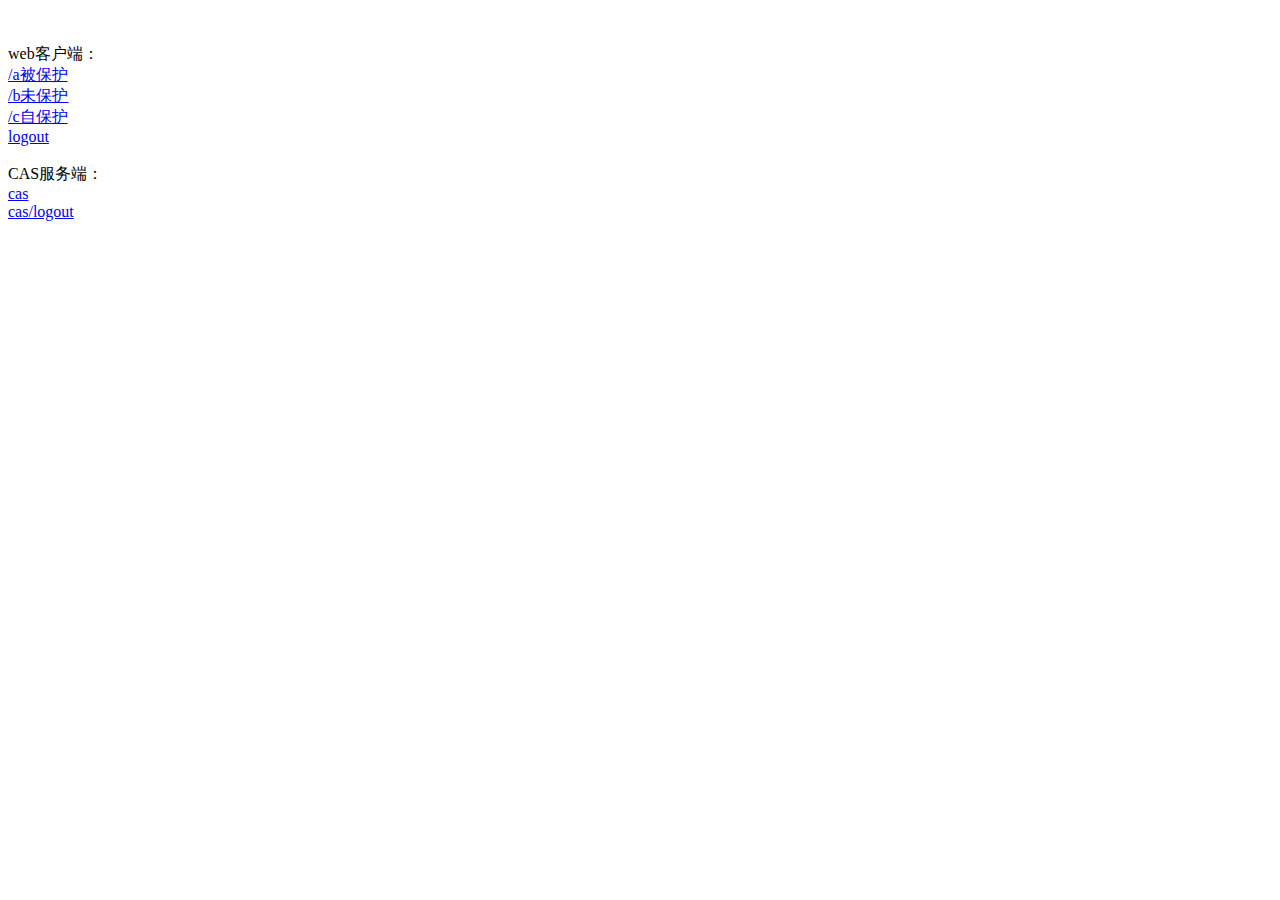
<file: cas-sso/cas-client-pac4j/src/main/resources/templates/index.html>
<html xmlns:th="http://www.thymeleaf.org">

<span th:text="${username}"></span>
<br>
<br> web客户端：
<br>
<a href="/a" title="被保护">/a被保护</a>
<br>
<a href="/b" title="未保护">/b未保护</a>
<br>
<a href="/c" title="自保护">/c自保护</a>
<br>
<a href="/logout" title="登出客户端">logout</a>
<br>
<br> CAS服务端：
<br>
<a href="http://localhost:8280/cas">cas</a>
<br>
<a href="http://localhost:8280/cas/logout" title="登出cas">cas/logout</a>
</file>
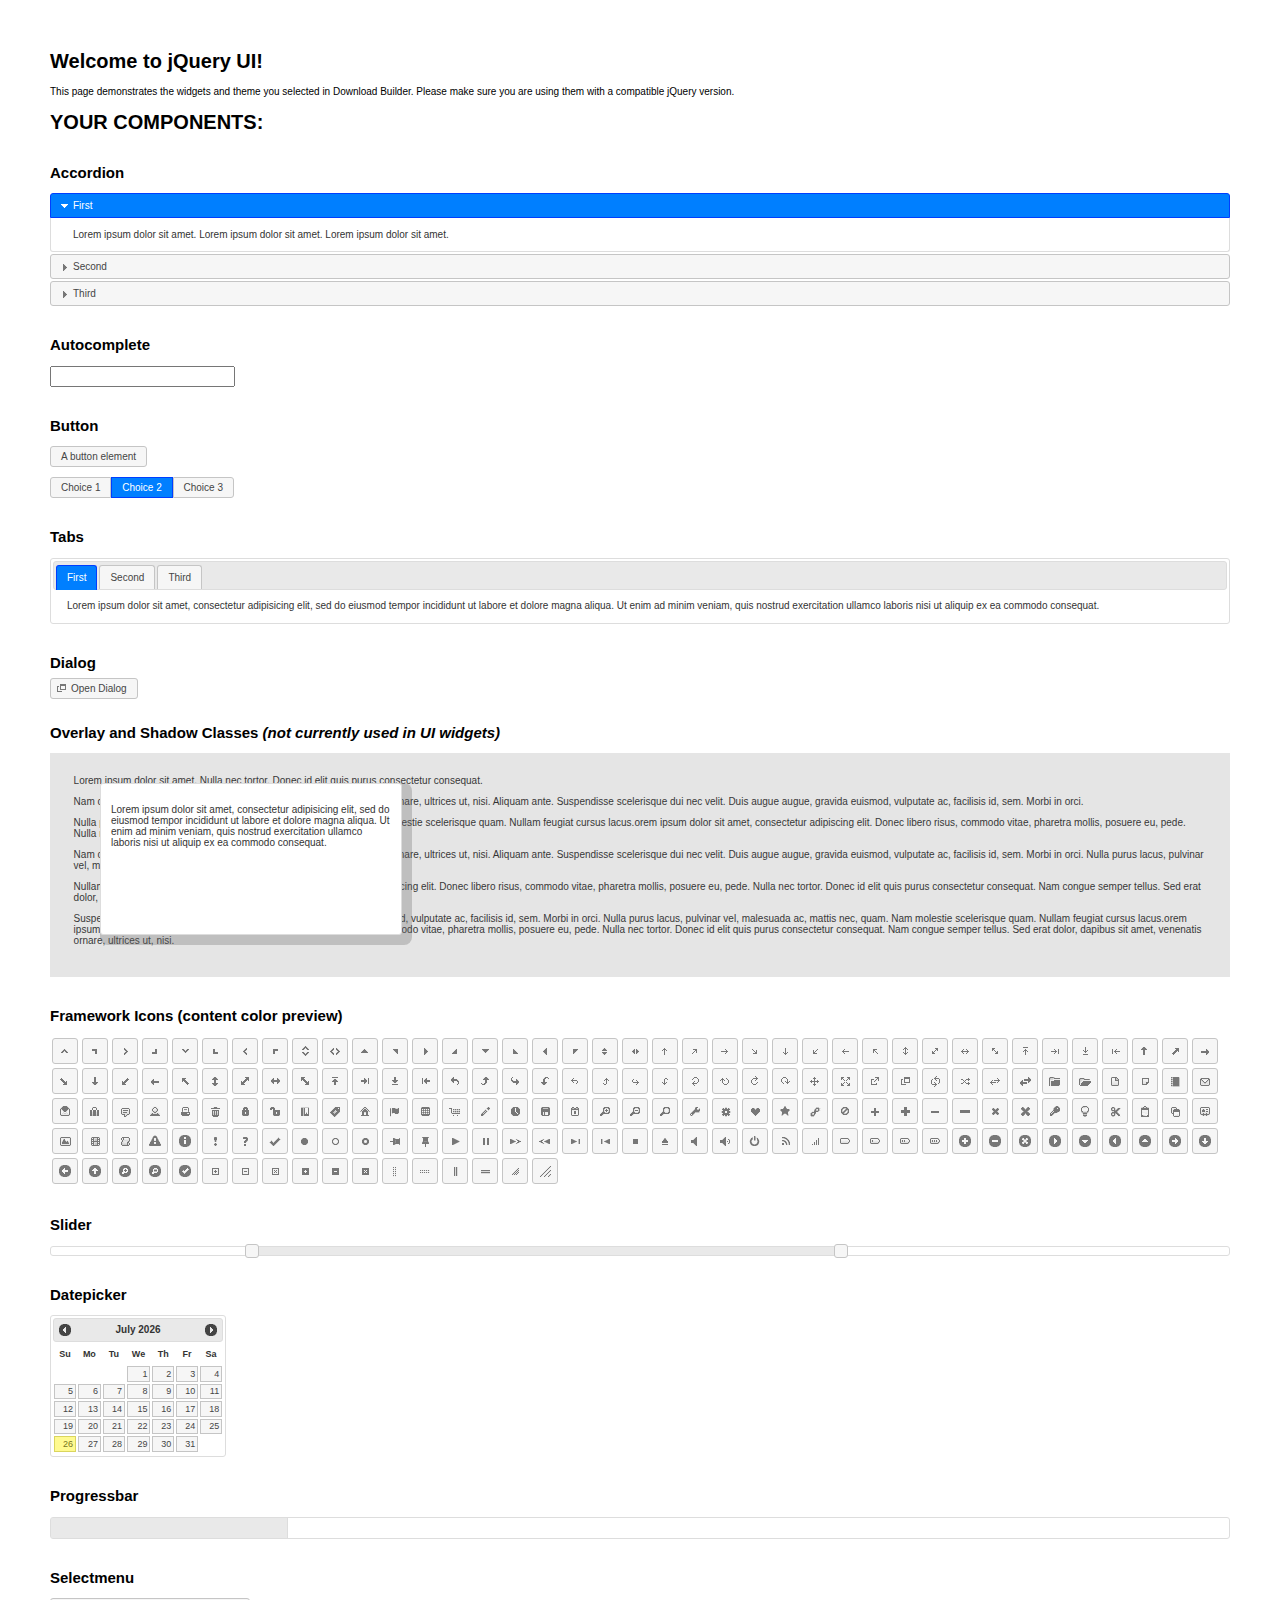
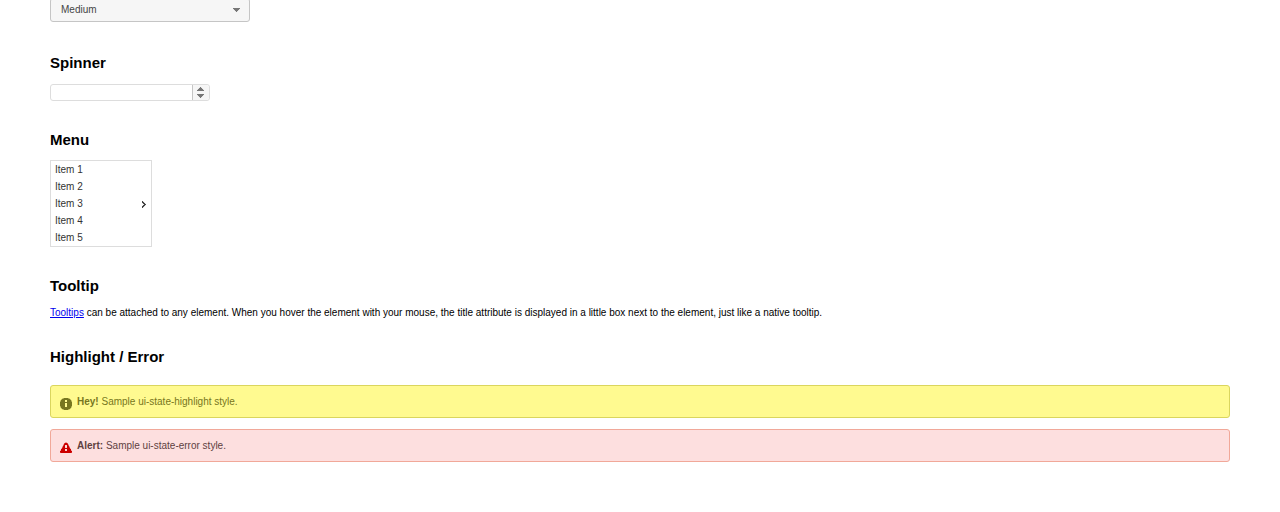
<file: ssyt-sso/ssyt-sso-server/src/main/resources/static/jquery-ui-1.11.4/index.html>
<!doctype html>
<html lang="us">
<head>
	<meta charset="utf-8">
	<title>jQuery UI Example Page</title>
	<link href="jquery-ui.css" rel="stylesheet">
	<style>
	body{
		font: 62.5% "Trebuchet MS", sans-serif;
		margin: 50px;
	}
	.demoHeaders {
		margin-top: 2em;
	}
	#dialog-link {
		padding: .4em 1em .4em 20px;
		text-decoration: none;
		position: relative;
	}
	#dialog-link span.ui-icon {
		margin: 0 5px 0 0;
		position: absolute;
		left: .2em;
		top: 50%;
		margin-top: -8px;
	}
	#icons {
		margin: 0;
		padding: 0;
	}
	#icons li {
		margin: 2px;
		position: relative;
		padding: 4px 0;
		cursor: pointer;
		float: left;
		list-style: none;
	}
	#icons span.ui-icon {
		float: left;
		margin: 0 4px;
	}
	.fakewindowcontain .ui-widget-overlay {
		position: absolute;
	}
	select {
		width: 200px;
	}
	</style>
</head>
<body>

<h1>Welcome to jQuery UI!</h1>

<div class="ui-widget">
	<p>This page demonstrates the widgets and theme you selected in Download Builder. Please make sure you are using them with a compatible jQuery version.</p>
</div>

<h1>YOUR COMPONENTS:</h1>


<!-- Accordion -->
<h2 class="demoHeaders">Accordion</h2>
<div id="accordion">
	<h3>First</h3>
	<div>Lorem ipsum dolor sit amet. Lorem ipsum dolor sit amet. Lorem ipsum dolor sit amet.</div>
	<h3>Second</h3>
	<div>Phasellus mattis tincidunt nibh.</div>
	<h3>Third</h3>
	<div>Nam dui erat, auctor a, dignissim quis.</div>
</div>



<!-- Autocomplete -->
<h2 class="demoHeaders">Autocomplete</h2>
<div>
	<input id="autocomplete" title="type &quot;a&quot;">
</div>



<!-- Button -->
<h2 class="demoHeaders">Button</h2>
<button id="button">A button element</button>
<form style="margin-top: 1em;">
	<div id="radioset">
		<input type="radio" id="radio1" name="radio"><label for="radio1">Choice 1</label>
		<input type="radio" id="radio2" name="radio" checked="checked"><label for="radio2">Choice 2</label>
		<input type="radio" id="radio3" name="radio"><label for="radio3">Choice 3</label>
	</div>
</form>



<!-- Tabs -->
<h2 class="demoHeaders">Tabs</h2>
<div id="tabs">
	<ul>
		<li><a href="#tabs-1">First</a></li>
		<li><a href="#tabs-2">Second</a></li>
		<li><a href="#tabs-3">Third</a></li>
	</ul>
	<div id="tabs-1">Lorem ipsum dolor sit amet, consectetur adipisicing elit, sed do eiusmod tempor incididunt ut labore et dolore magna aliqua. Ut enim ad minim veniam, quis nostrud exercitation ullamco laboris nisi ut aliquip ex ea commodo consequat.</div>
	<div id="tabs-2">Phasellus mattis tincidunt nibh. Cras orci urna, blandit id, pretium vel, aliquet ornare, felis. Maecenas scelerisque sem non nisl. Fusce sed lorem in enim dictum bibendum.</div>
	<div id="tabs-3">Nam dui erat, auctor a, dignissim quis, sollicitudin eu, felis. Pellentesque nisi urna, interdum eget, sagittis et, consequat vestibulum, lacus. Mauris porttitor ullamcorper augue.</div>
</div>



<!-- Dialog NOTE: Dialog is not generated by UI in this demo so it can be visually styled in themeroller-->
<h2 class="demoHeaders">Dialog</h2>
<p><a href="#" id="dialog-link" class="ui-state-default ui-corner-all"><span class="ui-icon ui-icon-newwin"></span>Open Dialog</a></p>

<h2 class="demoHeaders">Overlay and Shadow Classes <em>(not currently used in UI widgets)</em></h2>
<div style="position: relative; width: 96%; height: 200px; padding:1% 2%; overflow:hidden;" class="fakewindowcontain">
	<p>Lorem ipsum dolor sit amet,  Nulla nec tortor. Donec id elit quis purus consectetur consequat. </p><p>Nam congue semper tellus. Sed erat dolor, dapibus sit amet, venenatis ornare, ultrices ut, nisi. Aliquam ante. Suspendisse scelerisque dui nec velit. Duis augue augue, gravida euismod, vulputate ac, facilisis id, sem. Morbi in orci. </p><p>Nulla purus lacus, pulvinar vel, malesuada ac, mattis nec, quam. Nam molestie scelerisque quam. Nullam feugiat cursus lacus.orem ipsum dolor sit amet, consectetur adipiscing elit. Donec libero risus, commodo vitae, pharetra mollis, posuere eu, pede. Nulla nec tortor. Donec id elit quis purus consectetur consequat. </p><p>Nam congue semper tellus. Sed erat dolor, dapibus sit amet, venenatis ornare, ultrices ut, nisi. Aliquam ante. Suspendisse scelerisque dui nec velit. Duis augue augue, gravida euismod, vulputate ac, facilisis id, sem. Morbi in orci. Nulla purus lacus, pulvinar vel, malesuada ac, mattis nec, quam. Nam molestie scelerisque quam. </p><p>Nullam feugiat cursus lacus.orem ipsum dolor sit amet, consectetur adipiscing elit. Donec libero risus, commodo vitae, pharetra mollis, posuere eu, pede. Nulla nec tortor. Donec id elit quis purus consectetur consequat. Nam congue semper tellus. Sed erat dolor, dapibus sit amet, venenatis ornare, ultrices ut, nisi. Aliquam ante. </p><p>Suspendisse scelerisque dui nec velit. Duis augue augue, gravida euismod, vulputate ac, facilisis id, sem. Morbi in orci. Nulla purus lacus, pulvinar vel, malesuada ac, mattis nec, quam. Nam molestie scelerisque quam. Nullam feugiat cursus lacus.orem ipsum dolor sit amet, consectetur adipiscing elit. Donec libero risus, commodo vitae, pharetra mollis, posuere eu, pede. Nulla nec tortor. Donec id elit quis purus consectetur consequat. Nam congue semper tellus. Sed erat dolor, dapibus sit amet, venenatis ornare, ultrices ut, nisi. </p>

	<!-- ui-dialog -->
	<div class="ui-overlay"><div class="ui-widget-overlay"></div><div class="ui-widget-shadow ui-corner-all" style="width: 302px; height: 152px; position: absolute; left: 50px; top: 30px;"></div></div>
	<div style="position: absolute; width: 280px; height: 130px;left: 50px; top: 30px; padding: 10px;" class="ui-widget ui-widget-content ui-corner-all">
		<div class="ui-dialog-content ui-widget-content" style="background: none; border: 0;">
			<p>Lorem ipsum dolor sit amet, consectetur adipisicing elit, sed do eiusmod tempor incididunt ut labore et dolore magna aliqua. Ut enim ad minim veniam, quis nostrud exercitation ullamco laboris nisi ut aliquip ex ea commodo consequat.</p>
		</div>
	</div>

</div>

<!-- ui-dialog -->
<div id="dialog" title="Dialog Title">
	<p>Lorem ipsum dolor sit amet, consectetur adipisicing elit, sed do eiusmod tempor incididunt ut labore et dolore magna aliqua. Ut enim ad minim veniam, quis nostrud exercitation ullamco laboris nisi ut aliquip ex ea commodo consequat.</p>
</div>



<h2 class="demoHeaders">Framework Icons (content color preview)</h2>
<ul id="icons" class="ui-widget ui-helper-clearfix">
	<li class="ui-state-default ui-corner-all" title=".ui-icon-carat-1-n"><span class="ui-icon ui-icon-carat-1-n"></span></li>
	<li class="ui-state-default ui-corner-all" title=".ui-icon-carat-1-ne"><span class="ui-icon ui-icon-carat-1-ne"></span></li>
	<li class="ui-state-default ui-corner-all" title=".ui-icon-carat-1-e"><span class="ui-icon ui-icon-carat-1-e"></span></li>
	<li class="ui-state-default ui-corner-all" title=".ui-icon-carat-1-se"><span class="ui-icon ui-icon-carat-1-se"></span></li>
	<li class="ui-state-default ui-corner-all" title=".ui-icon-carat-1-s"><span class="ui-icon ui-icon-carat-1-s"></span></li>
	<li class="ui-state-default ui-corner-all" title=".ui-icon-carat-1-sw"><span class="ui-icon ui-icon-carat-1-sw"></span></li>
	<li class="ui-state-default ui-corner-all" title=".ui-icon-carat-1-w"><span class="ui-icon ui-icon-carat-1-w"></span></li>
	<li class="ui-state-default ui-corner-all" title=".ui-icon-carat-1-nw"><span class="ui-icon ui-icon-carat-1-nw"></span></li>
	<li class="ui-state-default ui-corner-all" title=".ui-icon-carat-2-n-s"><span class="ui-icon ui-icon-carat-2-n-s"></span></li>
	<li class="ui-state-default ui-corner-all" title=".ui-icon-carat-2-e-w"><span class="ui-icon ui-icon-carat-2-e-w"></span></li>
	<li class="ui-state-default ui-corner-all" title=".ui-icon-triangle-1-n"><span class="ui-icon ui-icon-triangle-1-n"></span></li>
	<li class="ui-state-default ui-corner-all" title=".ui-icon-triangle-1-ne"><span class="ui-icon ui-icon-triangle-1-ne"></span></li>
	<li class="ui-state-default ui-corner-all" title=".ui-icon-triangle-1-e"><span class="ui-icon ui-icon-triangle-1-e"></span></li>
	<li class="ui-state-default ui-corner-all" title=".ui-icon-triangle-1-se"><span class="ui-icon ui-icon-triangle-1-se"></span></li>
	<li class="ui-state-default ui-corner-all" title=".ui-icon-triangle-1-s"><span class="ui-icon ui-icon-triangle-1-s"></span></li>
	<li class="ui-state-default ui-corner-all" title=".ui-icon-triangle-1-sw"><span class="ui-icon ui-icon-triangle-1-sw"></span></li>
	<li class="ui-state-default ui-corner-all" title=".ui-icon-triangle-1-w"><span class="ui-icon ui-icon-triangle-1-w"></span></li>
	<li class="ui-state-default ui-corner-all" title=".ui-icon-triangle-1-nw"><span class="ui-icon ui-icon-triangle-1-nw"></span></li>
	<li class="ui-state-default ui-corner-all" title=".ui-icon-triangle-2-n-s"><span class="ui-icon ui-icon-triangle-2-n-s"></span></li>
	<li class="ui-state-default ui-corner-all" title=".ui-icon-triangle-2-e-w"><span class="ui-icon ui-icon-triangle-2-e-w"></span></li>
	<li class="ui-state-default ui-corner-all" title=".ui-icon-arrow-1-n"><span class="ui-icon ui-icon-arrow-1-n"></span></li>
	<li class="ui-state-default ui-corner-all" title=".ui-icon-arrow-1-ne"><span class="ui-icon ui-icon-arrow-1-ne"></span></li>
	<li class="ui-state-default ui-corner-all" title=".ui-icon-arrow-1-e"><span class="ui-icon ui-icon-arrow-1-e"></span></li>
	<li class="ui-state-default ui-corner-all" title=".ui-icon-arrow-1-se"><span class="ui-icon ui-icon-arrow-1-se"></span></li>
	<li class="ui-state-default ui-corner-all" title=".ui-icon-arrow-1-s"><span class="ui-icon ui-icon-arrow-1-s"></span></li>
	<li class="ui-state-default ui-corner-all" title=".ui-icon-arrow-1-sw"><span class="ui-icon ui-icon-arrow-1-sw"></span></li>
	<li class="ui-state-default ui-corner-all" title=".ui-icon-arrow-1-w"><span class="ui-icon ui-icon-arrow-1-w"></span></li>
	<li class="ui-state-default ui-corner-all" title=".ui-icon-arrow-1-nw"><span class="ui-icon ui-icon-arrow-1-nw"></span></li>
	<li class="ui-state-default ui-corner-all" title=".ui-icon-arrow-2-n-s"><span class="ui-icon ui-icon-arrow-2-n-s"></span></li>
	<li class="ui-state-default ui-corner-all" title=".ui-icon-arrow-2-ne-sw"><span class="ui-icon ui-icon-arrow-2-ne-sw"></span></li>
	<li class="ui-state-default ui-corner-all" title=".ui-icon-arrow-2-e-w"><span class="ui-icon ui-icon-arrow-2-e-w"></span></li>
	<li class="ui-state-default ui-corner-all" title=".ui-icon-arrow-2-se-nw"><span class="ui-icon ui-icon-arrow-2-se-nw"></span></li>
	<li class="ui-state-default ui-corner-all" title=".ui-icon-arrowstop-1-n"><span class="ui-icon ui-icon-arrowstop-1-n"></span></li>
	<li class="ui-state-default ui-corner-all" title=".ui-icon-arrowstop-1-e"><span class="ui-icon ui-icon-arrowstop-1-e"></span></li>
	<li class="ui-state-default ui-corner-all" title=".ui-icon-arrowstop-1-s"><span class="ui-icon ui-icon-arrowstop-1-s"></span></li>
	<li class="ui-state-default ui-corner-all" title=".ui-icon-arrowstop-1-w"><span class="ui-icon ui-icon-arrowstop-1-w"></span></li>
	<li class="ui-state-default ui-corner-all" title=".ui-icon-arrowthick-1-n"><span class="ui-icon ui-icon-arrowthick-1-n"></span></li>
	<li class="ui-state-default ui-corner-all" title=".ui-icon-arrowthick-1-ne"><span class="ui-icon ui-icon-arrowthick-1-ne"></span></li>
	<li class="ui-state-default ui-corner-all" title=".ui-icon-arrowthick-1-e"><span class="ui-icon ui-icon-arrowthick-1-e"></span></li>
	<li class="ui-state-default ui-corner-all" title=".ui-icon-arrowthick-1-se"><span class="ui-icon ui-icon-arrowthick-1-se"></span></li>
	<li class="ui-state-default ui-corner-all" title=".ui-icon-arrowthick-1-s"><span class="ui-icon ui-icon-arrowthick-1-s"></span></li>
	<li class="ui-state-default ui-corner-all" title=".ui-icon-arrowthick-1-sw"><span class="ui-icon ui-icon-arrowthick-1-sw"></span></li>
	<li class="ui-state-default ui-corner-all" title=".ui-icon-arrowthick-1-w"><span class="ui-icon ui-icon-arrowthick-1-w"></span></li>
	<li class="ui-state-default ui-corner-all" title=".ui-icon-arrowthick-1-nw"><span class="ui-icon ui-icon-arrowthick-1-nw"></span></li>
	<li class="ui-state-default ui-corner-all" title=".ui-icon-arrowthick-2-n-s"><span class="ui-icon ui-icon-arrowthick-2-n-s"></span></li>
	<li class="ui-state-default ui-corner-all" title=".ui-icon-arrowthick-2-ne-sw"><span class="ui-icon ui-icon-arrowthick-2-ne-sw"></span></li>
	<li class="ui-state-default ui-corner-all" title=".ui-icon-arrowthick-2-e-w"><span class="ui-icon ui-icon-arrowthick-2-e-w"></span></li>
	<li class="ui-state-default ui-corner-all" title=".ui-icon-arrowthick-2-se-nw"><span class="ui-icon ui-icon-arrowthick-2-se-nw"></span></li>
	<li class="ui-state-default ui-corner-all" title=".ui-icon-arrowthickstop-1-n"><span class="ui-icon ui-icon-arrowthickstop-1-n"></span></li>
	<li class="ui-state-default ui-corner-all" title=".ui-icon-arrowthickstop-1-e"><span class="ui-icon ui-icon-arrowthickstop-1-e"></span></li>
	<li class="ui-state-default ui-corner-all" title=".ui-icon-arrowthickstop-1-s"><span class="ui-icon ui-icon-arrowthickstop-1-s"></span></li>
	<li class="ui-state-default ui-corner-all" title=".ui-icon-arrowthickstop-1-w"><span class="ui-icon ui-icon-arrowthickstop-1-w"></span></li>
	<li class="ui-state-default ui-corner-all" title=".ui-icon-arrowreturnthick-1-w"><span class="ui-icon ui-icon-arrowreturnthick-1-w"></span></li>
	<li class="ui-state-default ui-corner-all" title=".ui-icon-arrowreturnthick-1-n"><span class="ui-icon ui-icon-arrowreturnthick-1-n"></span></li>
	<li class="ui-state-default ui-corner-all" title=".ui-icon-arrowreturnthick-1-e"><span class="ui-icon ui-icon-arrowreturnthick-1-e"></span></li>
	<li class="ui-state-default ui-corner-all" title=".ui-icon-arrowreturnthick-1-s"><span class="ui-icon ui-icon-arrowreturnthick-1-s"></span></li>
	<li class="ui-state-default ui-corner-all" title=".ui-icon-arrowreturn-1-w"><span class="ui-icon ui-icon-arrowreturn-1-w"></span></li>
	<li class="ui-state-default ui-corner-all" title=".ui-icon-arrowreturn-1-n"><span class="ui-icon ui-icon-arrowreturn-1-n"></span></li>
	<li class="ui-state-default ui-corner-all" title=".ui-icon-arrowreturn-1-e"><span class="ui-icon ui-icon-arrowreturn-1-e"></span></li>
	<li class="ui-state-default ui-corner-all" title=".ui-icon-arrowreturn-1-s"><span class="ui-icon ui-icon-arrowreturn-1-s"></span></li>
	<li class="ui-state-default ui-corner-all" title=".ui-icon-arrowrefresh-1-w"><span class="ui-icon ui-icon-arrowrefresh-1-w"></span></li>
	<li class="ui-state-default ui-corner-all" title=".ui-icon-arrowrefresh-1-n"><span class="ui-icon ui-icon-arrowrefresh-1-n"></span></li>
	<li class="ui-state-default ui-corner-all" title=".ui-icon-arrowrefresh-1-e"><span class="ui-icon ui-icon-arrowrefresh-1-e"></span></li>
	<li class="ui-state-default ui-corner-all" title=".ui-icon-arrowrefresh-1-s"><span class="ui-icon ui-icon-arrowrefresh-1-s"></span></li>
	<li class="ui-state-default ui-corner-all" title=".ui-icon-arrow-4"><span class="ui-icon ui-icon-arrow-4"></span></li>
	<li class="ui-state-default ui-corner-all" title=".ui-icon-arrow-4-diag"><span class="ui-icon ui-icon-arrow-4-diag"></span></li>
	<li class="ui-state-default ui-corner-all" title=".ui-icon-extlink"><span class="ui-icon ui-icon-extlink"></span></li>
	<li class="ui-state-default ui-corner-all" title=".ui-icon-newwin"><span class="ui-icon ui-icon-newwin"></span></li>
	<li class="ui-state-default ui-corner-all" title=".ui-icon-refresh"><span class="ui-icon ui-icon-refresh"></span></li>
	<li class="ui-state-default ui-corner-all" title=".ui-icon-shuffle"><span class="ui-icon ui-icon-shuffle"></span></li>
	<li class="ui-state-default ui-corner-all" title=".ui-icon-transfer-e-w"><span class="ui-icon ui-icon-transfer-e-w"></span></li>
	<li class="ui-state-default ui-corner-all" title=".ui-icon-transferthick-e-w"><span class="ui-icon ui-icon-transferthick-e-w"></span></li>
	<li class="ui-state-default ui-corner-all" title=".ui-icon-folder-collapsed"><span class="ui-icon ui-icon-folder-collapsed"></span></li>
	<li class="ui-state-default ui-corner-all" title=".ui-icon-folder-open"><span class="ui-icon ui-icon-folder-open"></span></li>
	<li class="ui-state-default ui-corner-all" title=".ui-icon-document"><span class="ui-icon ui-icon-document"></span></li>
	<li class="ui-state-default ui-corner-all" title=".ui-icon-document-b"><span class="ui-icon ui-icon-document-b"></span></li>
	<li class="ui-state-default ui-corner-all" title=".ui-icon-note"><span class="ui-icon ui-icon-note"></span></li>
	<li class="ui-state-default ui-corner-all" title=".ui-icon-mail-closed"><span class="ui-icon ui-icon-mail-closed"></span></li>
	<li class="ui-state-default ui-corner-all" title=".ui-icon-mail-open"><span class="ui-icon ui-icon-mail-open"></span></li>
	<li class="ui-state-default ui-corner-all" title=".ui-icon-suitcase"><span class="ui-icon ui-icon-suitcase"></span></li>
	<li class="ui-state-default ui-corner-all" title=".ui-icon-comment"><span class="ui-icon ui-icon-comment"></span></li>
	<li class="ui-state-default ui-corner-all" title=".ui-icon-person"><span class="ui-icon ui-icon-person"></span></li>
	<li class="ui-state-default ui-corner-all" title=".ui-icon-print"><span class="ui-icon ui-icon-print"></span></li>
	<li class="ui-state-default ui-corner-all" title=".ui-icon-trash"><span class="ui-icon ui-icon-trash"></span></li>
	<li class="ui-state-default ui-corner-all" title=".ui-icon-locked"><span class="ui-icon ui-icon-locked"></span></li>
	<li class="ui-state-default ui-corner-all" title=".ui-icon-unlocked"><span class="ui-icon ui-icon-unlocked"></span></li>
	<li class="ui-state-default ui-corner-all" title=".ui-icon-bookmark"><span class="ui-icon ui-icon-bookmark"></span></li>
	<li class="ui-state-default ui-corner-all" title=".ui-icon-tag"><span class="ui-icon ui-icon-tag"></span></li>
	<li class="ui-state-default ui-corner-all" title=".ui-icon-home"><span class="ui-icon ui-icon-home"></span></li>
	<li class="ui-state-default ui-corner-all" title=".ui-icon-flag"><span class="ui-icon ui-icon-flag"></span></li>
	<li class="ui-state-default ui-corner-all" title=".ui-icon-calculator"><span class="ui-icon ui-icon-calculator"></span></li>
	<li class="ui-state-default ui-corner-all" title=".ui-icon-cart"><span class="ui-icon ui-icon-cart"></span></li>
	<li class="ui-state-default ui-corner-all" title=".ui-icon-pencil"><span class="ui-icon ui-icon-pencil"></span></li>
	<li class="ui-state-default ui-corner-all" title=".ui-icon-clock"><span class="ui-icon ui-icon-clock"></span></li>
	<li class="ui-state-default ui-corner-all" title=".ui-icon-disk"><span class="ui-icon ui-icon-disk"></span></li>
	<li class="ui-state-default ui-corner-all" title=".ui-icon-calendar"><span class="ui-icon ui-icon-calendar"></span></li>
	<li class="ui-state-default ui-corner-all" title=".ui-icon-zoomin"><span class="ui-icon ui-icon-zoomin"></span></li>
	<li class="ui-state-default ui-corner-all" title=".ui-icon-zoomout"><span class="ui-icon ui-icon-zoomout"></span></li>
	<li class="ui-state-default ui-corner-all" title=".ui-icon-search"><span class="ui-icon ui-icon-search"></span></li>
	<li class="ui-state-default ui-corner-all" title=".ui-icon-wrench"><span class="ui-icon ui-icon-wrench"></span></li>
	<li class="ui-state-default ui-corner-all" title=".ui-icon-gear"><span class="ui-icon ui-icon-gear"></span></li>
	<li class="ui-state-default ui-corner-all" title=".ui-icon-heart"><span class="ui-icon ui-icon-heart"></span></li>
	<li class="ui-state-default ui-corner-all" title=".ui-icon-star"><span class="ui-icon ui-icon-star"></span></li>
	<li class="ui-state-default ui-corner-all" title=".ui-icon-link"><span class="ui-icon ui-icon-link"></span></li>
	<li class="ui-state-default ui-corner-all" title=".ui-icon-cancel"><span class="ui-icon ui-icon-cancel"></span></li>
	<li class="ui-state-default ui-corner-all" title=".ui-icon-plus"><span class="ui-icon ui-icon-plus"></span></li>
	<li class="ui-state-default ui-corner-all" title=".ui-icon-plusthick"><span class="ui-icon ui-icon-plusthick"></span></li>
	<li class="ui-state-default ui-corner-all" title=".ui-icon-minus"><span class="ui-icon ui-icon-minus"></span></li>
	<li class="ui-state-default ui-corner-all" title=".ui-icon-minusthick"><span class="ui-icon ui-icon-minusthick"></span></li>
	<li class="ui-state-default ui-corner-all" title=".ui-icon-close"><span class="ui-icon ui-icon-close"></span></li>
	<li class="ui-state-default ui-corner-all" title=".ui-icon-closethick"><span class="ui-icon ui-icon-closethick"></span></li>
	<li class="ui-state-default ui-corner-all" title=".ui-icon-key"><span class="ui-icon ui-icon-key"></span></li>
	<li class="ui-state-default ui-corner-all" title=".ui-icon-lightbulb"><span class="ui-icon ui-icon-lightbulb"></span></li>
	<li class="ui-state-default ui-corner-all" title=".ui-icon-scissors"><span class="ui-icon ui-icon-scissors"></span></li>
	<li class="ui-state-default ui-corner-all" title=".ui-icon-clipboard"><span class="ui-icon ui-icon-clipboard"></span></li>
	<li class="ui-state-default ui-corner-all" title=".ui-icon-copy"><span class="ui-icon ui-icon-copy"></span></li>
	<li class="ui-state-default ui-corner-all" title=".ui-icon-contact"><span class="ui-icon ui-icon-contact"></span></li>
	<li class="ui-state-default ui-corner-all" title=".ui-icon-image"><span class="ui-icon ui-icon-image"></span></li>
	<li class="ui-state-default ui-corner-all" title=".ui-icon-video"><span class="ui-icon ui-icon-video"></span></li>
	<li class="ui-state-default ui-corner-all" title=".ui-icon-script"><span class="ui-icon ui-icon-script"></span></li>
	<li class="ui-state-default ui-corner-all" title=".ui-icon-alert"><span class="ui-icon ui-icon-alert"></span></li>
	<li class="ui-state-default ui-corner-all" title=".ui-icon-info"><span class="ui-icon ui-icon-info"></span></li>
	<li class="ui-state-default ui-corner-all" title=".ui-icon-notice"><span class="ui-icon ui-icon-notice"></span></li>
	<li class="ui-state-default ui-corner-all" title=".ui-icon-help"><span class="ui-icon ui-icon-help"></span></li>
	<li class="ui-state-default ui-corner-all" title=".ui-icon-check"><span class="ui-icon ui-icon-check"></span></li>
	<li class="ui-state-default ui-corner-all" title=".ui-icon-bullet"><span class="ui-icon ui-icon-bullet"></span></li>
	<li class="ui-state-default ui-corner-all" title=".ui-icon-radio-off"><span class="ui-icon ui-icon-radio-off"></span></li>
	<li class="ui-state-default ui-corner-all" title=".ui-icon-radio-on"><span class="ui-icon ui-icon-radio-on"></span></li>
	<li class="ui-state-default ui-corner-all" title=".ui-icon-pin-w"><span class="ui-icon ui-icon-pin-w"></span></li>
	<li class="ui-state-default ui-corner-all" title=".ui-icon-pin-s"><span class="ui-icon ui-icon-pin-s"></span></li>
	<li class="ui-state-default ui-corner-all" title=".ui-icon-play"><span class="ui-icon ui-icon-play"></span></li>
	<li class="ui-state-default ui-corner-all" title=".ui-icon-pause"><span class="ui-icon ui-icon-pause"></span></li>
	<li class="ui-state-default ui-corner-all" title=".ui-icon-seek-next"><span class="ui-icon ui-icon-seek-next"></span></li>
	<li class="ui-state-default ui-corner-all" title=".ui-icon-seek-prev"><span class="ui-icon ui-icon-seek-prev"></span></li>
	<li class="ui-state-default ui-corner-all" title=".ui-icon-seek-end"><span class="ui-icon ui-icon-seek-end"></span></li>
	<li class="ui-state-default ui-corner-all" title=".ui-icon-seek-first"><span class="ui-icon ui-icon-seek-first"></span></li>
	<li class="ui-state-default ui-corner-all" title=".ui-icon-stop"><span class="ui-icon ui-icon-stop"></span></li>
	<li class="ui-state-default ui-corner-all" title=".ui-icon-eject"><span class="ui-icon ui-icon-eject"></span></li>
	<li class="ui-state-default ui-corner-all" title=".ui-icon-volume-off"><span class="ui-icon ui-icon-volume-off"></span></li>
	<li class="ui-state-default ui-corner-all" title=".ui-icon-volume-on"><span class="ui-icon ui-icon-volume-on"></span></li>
	<li class="ui-state-default ui-corner-all" title=".ui-icon-power"><span class="ui-icon ui-icon-power"></span></li>
	<li class="ui-state-default ui-corner-all" title=".ui-icon-signal-diag"><span class="ui-icon ui-icon-signal-diag"></span></li>
	<li class="ui-state-default ui-corner-all" title=".ui-icon-signal"><span class="ui-icon ui-icon-signal"></span></li>
	<li class="ui-state-default ui-corner-all" title=".ui-icon-battery-0"><span class="ui-icon ui-icon-battery-0"></span></li>
	<li class="ui-state-default ui-corner-all" title=".ui-icon-battery-1"><span class="ui-icon ui-icon-battery-1"></span></li>
	<li class="ui-state-default ui-corner-all" title=".ui-icon-battery-2"><span class="ui-icon ui-icon-battery-2"></span></li>
	<li class="ui-state-default ui-corner-all" title=".ui-icon-battery-3"><span class="ui-icon ui-icon-battery-3"></span></li>
	<li class="ui-state-default ui-corner-all" title=".ui-icon-circle-plus"><span class="ui-icon ui-icon-circle-plus"></span></li>
	<li class="ui-state-default ui-corner-all" title=".ui-icon-circle-minus"><span class="ui-icon ui-icon-circle-minus"></span></li>
	<li class="ui-state-default ui-corner-all" title=".ui-icon-circle-close"><span class="ui-icon ui-icon-circle-close"></span></li>
	<li class="ui-state-default ui-corner-all" title=".ui-icon-circle-triangle-e"><span class="ui-icon ui-icon-circle-triangle-e"></span></li>
	<li class="ui-state-default ui-corner-all" title=".ui-icon-circle-triangle-s"><span class="ui-icon ui-icon-circle-triangle-s"></span></li>
	<li class="ui-state-default ui-corner-all" title=".ui-icon-circle-triangle-w"><span class="ui-icon ui-icon-circle-triangle-w"></span></li>
	<li class="ui-state-default ui-corner-all" title=".ui-icon-circle-triangle-n"><span class="ui-icon ui-icon-circle-triangle-n"></span></li>
	<li class="ui-state-default ui-corner-all" title=".ui-icon-circle-arrow-e"><span class="ui-icon ui-icon-circle-arrow-e"></span></li>
	<li class="ui-state-default ui-corner-all" title=".ui-icon-circle-arrow-s"><span class="ui-icon ui-icon-circle-arrow-s"></span></li>
	<li class="ui-state-default ui-corner-all" title=".ui-icon-circle-arrow-w"><span class="ui-icon ui-icon-circle-arrow-w"></span></li>
	<li class="ui-state-default ui-corner-all" title=".ui-icon-circle-arrow-n"><span class="ui-icon ui-icon-circle-arrow-n"></span></li>
	<li class="ui-state-default ui-corner-all" title=".ui-icon-circle-zoomin"><span class="ui-icon ui-icon-circle-zoomin"></span></li>
	<li class="ui-state-default ui-corner-all" title=".ui-icon-circle-zoomout"><span class="ui-icon ui-icon-circle-zoomout"></span></li>
	<li class="ui-state-default ui-corner-all" title=".ui-icon-circle-check"><span class="ui-icon ui-icon-circle-check"></span></li>
	<li class="ui-state-default ui-corner-all" title=".ui-icon-circlesmall-plus"><span class="ui-icon ui-icon-circlesmall-plus"></span></li>
	<li class="ui-state-default ui-corner-all" title=".ui-icon-circlesmall-minus"><span class="ui-icon ui-icon-circlesmall-minus"></span></li>
	<li class="ui-state-default ui-corner-all" title=".ui-icon-circlesmall-close"><span class="ui-icon ui-icon-circlesmall-close"></span></li>
	<li class="ui-state-default ui-corner-all" title=".ui-icon-squaresmall-plus"><span class="ui-icon ui-icon-squaresmall-plus"></span></li>
	<li class="ui-state-default ui-corner-all" title=".ui-icon-squaresmall-minus"><span class="ui-icon ui-icon-squaresmall-minus"></span></li>
	<li class="ui-state-default ui-corner-all" title=".ui-icon-squaresmall-close"><span class="ui-icon ui-icon-squaresmall-close"></span></li>
	<li class="ui-state-default ui-corner-all" title=".ui-icon-grip-dotted-vertical"><span class="ui-icon ui-icon-grip-dotted-vertical"></span></li>
	<li class="ui-state-default ui-corner-all" title=".ui-icon-grip-dotted-horizontal"><span class="ui-icon ui-icon-grip-dotted-horizontal"></span></li>
	<li class="ui-state-default ui-corner-all" title=".ui-icon-grip-solid-vertical"><span class="ui-icon ui-icon-grip-solid-vertical"></span></li>
	<li class="ui-state-default ui-corner-all" title=".ui-icon-grip-solid-horizontal"><span class="ui-icon ui-icon-grip-solid-horizontal"></span></li>
	<li class="ui-state-default ui-corner-all" title=".ui-icon-gripsmall-diagonal-se"><span class="ui-icon ui-icon-gripsmall-diagonal-se"></span></li>
	<li class="ui-state-default ui-corner-all" title=".ui-icon-grip-diagonal-se"><span class="ui-icon ui-icon-grip-diagonal-se"></span></li>
</ul>


<!-- Slider -->
<h2 class="demoHeaders">Slider</h2>
<div id="slider"></div>



<!-- Datepicker -->
<h2 class="demoHeaders">Datepicker</h2>
<div id="datepicker"></div>



<!-- Progressbar -->
<h2 class="demoHeaders">Progressbar</h2>
<div id="progressbar"></div>



<!-- Progressbar -->
<h2 class="demoHeaders">Selectmenu</h2>
<select id="selectmenu">
	<option>Slower</option>
	<option>Slow</option>
	<option selected="selected">Medium</option>
	<option>Fast</option>
	<option>Faster</option>
</select>



<!-- Spinner -->
<h2 class="demoHeaders">Spinner</h2>
<input id="spinner">



<!-- Menu -->
<h2 class="demoHeaders">Menu</h2>
<ul style="width:100px;" id="menu">
	<li>Item 1</li>
	<li>Item 2</li>
	<li>Item 3
		<ul>
			<li>Item 3-1</li>
			<li>Item 3-2</li>
			<li>Item 3-3</li>
			<li>Item 3-4</li>
			<li>Item 3-5</li>
		</ul>
	</li>
	<li>Item 4</li>
	<li>Item 5</li>
</ul>



<!-- Tooltip -->
<h2 class="demoHeaders">Tooltip</h2>
<p id="tooltip">
	<a href="#" title="That&apos;s what this widget is">Tooltips</a> can be attached to any element. When you hover
the element with your mouse, the title attribute is displayed in a little box next to the element, just like a native tooltip.
</p>


<!-- Highlight / Error -->
<h2 class="demoHeaders">Highlight / Error</h2>
<div class="ui-widget">
	<div class="ui-state-highlight ui-corner-all" style="margin-top: 20px; padding: 0 .7em;">
		<p><span class="ui-icon ui-icon-info" style="float: left; margin-right: .3em;"></span>
		<strong>Hey!</strong> Sample ui-state-highlight style.</p>
	</div>
</div>
<br>
<div class="ui-widget">
	<div class="ui-state-error ui-corner-all" style="padding: 0 .7em;">
		<p><span class="ui-icon ui-icon-alert" style="float: left; margin-right: .3em;"></span>
		<strong>Alert:</strong> Sample ui-state-error style.</p>
	</div>
</div>

<script src="external/jquery/jquery.js"></script>
<script src="jquery-ui.js"></script>
<script>

$( "#accordion" ).accordion();



var availableTags = [
	"ActionScript",
	"AppleScript",
	"Asp",
	"BASIC",
	"C",
	"C++",
	"Clojure",
	"COBOL",
	"ColdFusion",
	"Erlang",
	"Fortran",
	"Groovy",
	"Haskell",
	"Java",
	"JavaScript",
	"Lisp",
	"Perl",
	"PHP",
	"Python",
	"Ruby",
	"Scala",
	"Scheme"
];
$( "#autocomplete" ).autocomplete({
	source: availableTags
});



$( "#button" ).button();
$( "#radioset" ).buttonset();



$( "#tabs" ).tabs();



$( "#dialog" ).dialog({
	autoOpen: false,
	width: 400,
	buttons: [
		{
			text: "Ok",
			click: function() {
				$( this ).dialog( "close" );
			}
		},
		{
			text: "Cancel",
			click: function() {
				$( this ).dialog( "close" );
			}
		}
	]
});

// Link to open the dialog
$( "#dialog-link" ).click(function( event ) {
	$( "#dialog" ).dialog( "open" );
	event.preventDefault();
});



$( "#datepicker" ).datepicker({
	inline: true
});



$( "#slider" ).slider({
	range: true,
	values: [ 17, 67 ]
});



$( "#progressbar" ).progressbar({
	value: 20
});



$( "#spinner" ).spinner();



$( "#menu" ).menu();



$( "#tooltip" ).tooltip();



$( "#selectmenu" ).selectmenu();


// Hover states on the static widgets
$( "#dialog-link, #icons li" ).hover(
	function() {
		$( this ).addClass( "ui-state-hover" );
	},
	function() {
		$( this ).removeClass( "ui-state-hover" );
	}
);
</script>
</body>
</html>
</file>
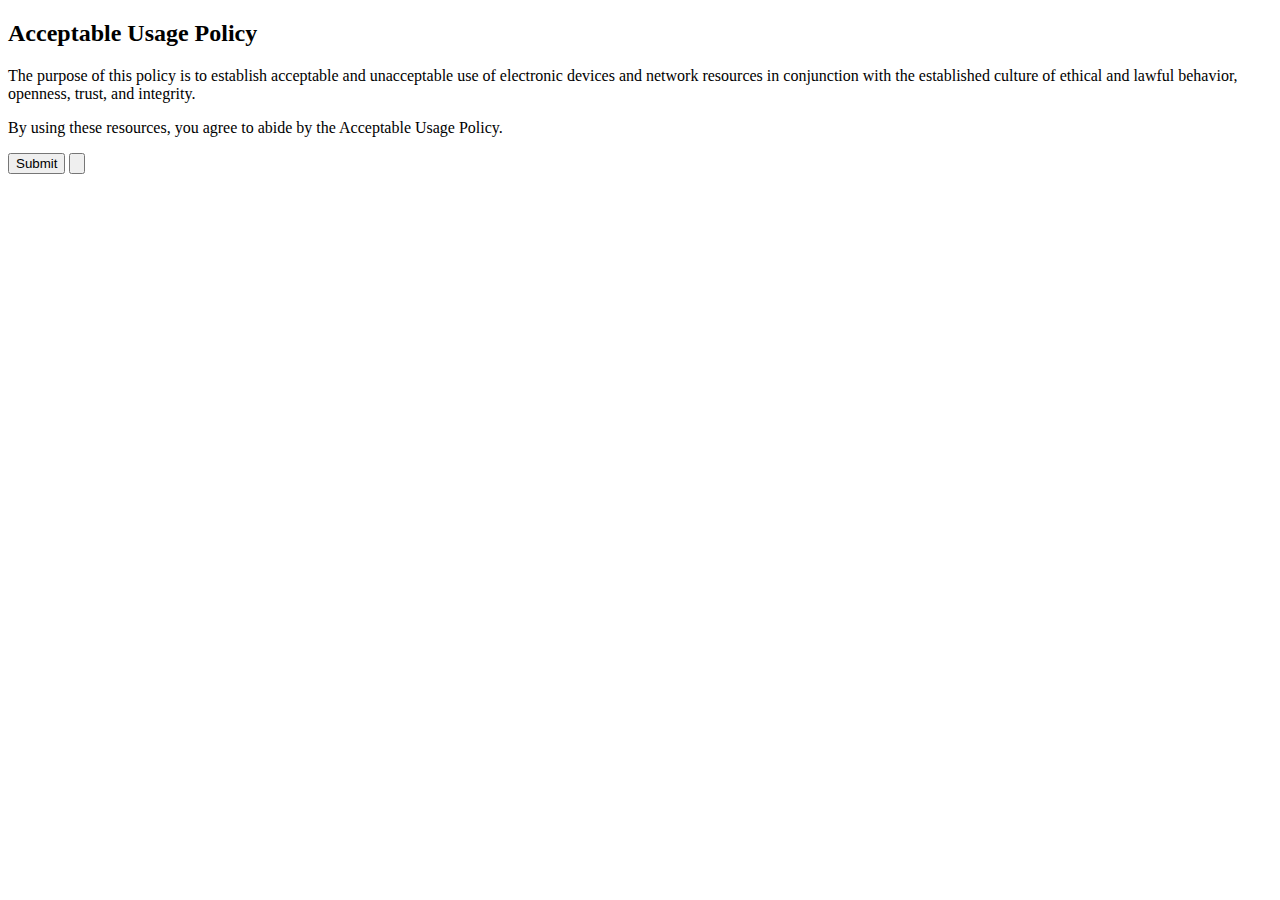
<file: ssyt-sso/ssyt-sso-server/src/main/resources/templates/casAcceptableUsagePolicyView.html>
<!DOCTYPE html>
<html xmlns:layout="http://www.ultraq.net.nz/thymeleaf/layout" layout:decorate="layout">

<head>
    <title th:text="#{cas.acceptableusagepolicyview.pagetitle}"></title>
</head>

<body id="cas">
<div layout:fragment="content">
    <div id="login" style="width: 100%;">
        <form method="post" id="fm1">

            <h2>Acceptable Usage Policy</h2>
            <div>
                The purpose of this policy is to establish acceptable and unacceptable use of electronic devices and network resources
                in conjunction with the established culture of ethical and lawful behavior, openness, trust, and integrity.
                <p>By using these resources, you agree to abide by the Acceptable Usage Policy.</p>
            </div>

            <section class="row btn-row">
                <input type="hidden" name="execution" th:value="${flowExecutionKey}" />
                <input type="hidden" name="_eventId" value="submit" />
                <input class="btn-submit"
                       name="submit"
                       accesskey="s"
                       th:value="#{screen.aup.button.accept}"
                       type="submit" />
                <input
                        class="btn-reset"
                        name="cancel"
                        accesskey="c"
                        th:value="#{screen.aup.button.cancel}"
                        type="button"
                        onclick="location.href = location.href;" />
            </section>
        </form>
    </div>
</div>
</body>
</html>
</file>
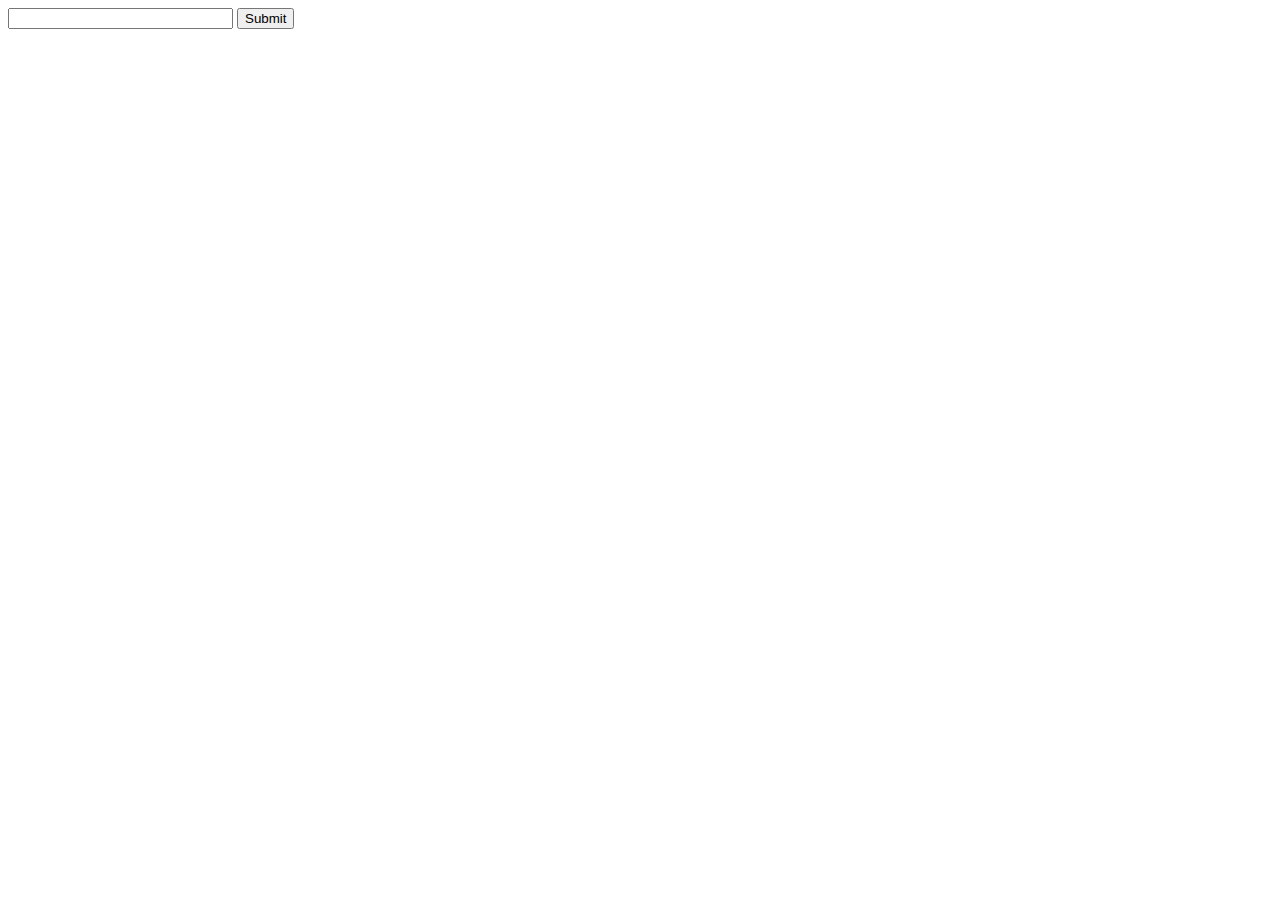
<file: ssyt-sso/ssyt-sso-server/src/main/resources/templates/casAuthyLoginView.html>
<!DOCTYPE html>
<html xmlns:layout="http://www.ultraq.net.nz/thymeleaf/layout" layout:decorate="layout">

<head>
    <title th:text="#{cas.mfa.authy.pagetitle}"></title>
</head>

<body id="cas">
<div layout:fragment="content">
    <div class="box fl-panel" id="login">

        <form method="post" id="fm1" class="fm-v clearfix" th:object="${credential}">
            <div id="msg" class="errors" th:if="${#fields.hasErrors('*')}">
                <span th:each="err : ${#fields.errors('*')}" th:utext="${err}"/>
            </div>

            <div class="row fl-controls-left">
                <label for="password" class="fl-label" th:utext="#{screen.welcome.label.password}"/>

                <input type="password" class="required" id="token" size="25" tabindex="1"
                       th:field="*{token}"
                       th:accesskey="#{screen.welcome.label.password.accesskey}" autocomplete="off"/>
                <input class="btn-submit" name="_eventId_submit" accesskey="l"
                       th:value="#{screen.welcome.button.login}" tabindex="4" type="submit"/>
            </div>
            <div class="row btn-row">
                <input type="hidden" name="execution" th:value="${flowExecutionKey}"/>
                <input type="hidden" name="geolocation"/>
            </div>
        </form>
    </div>
</div>
</body>
</html>
</file>
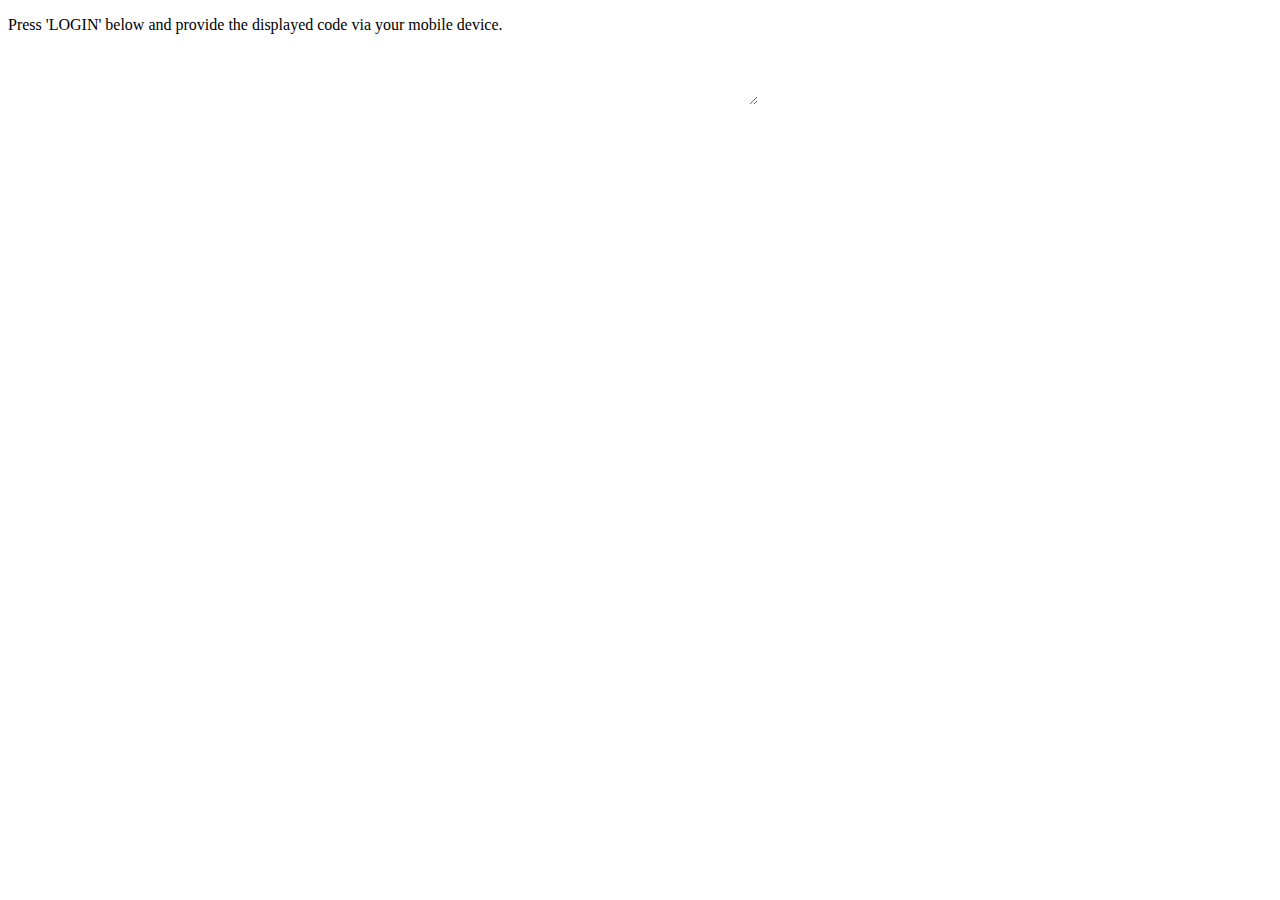
<file: ssyt-sso/ssyt-sso-server/src/main/resources/templates/casAzureAuthenticatorLoginView.html>
<!DOCTYPE html>
<html xmlns:layout="http://www.ultraq.net.nz/thymeleaf/layout" layout:decorate="layout">

<head>
    <title th:text="#{cas.mfa.azure.pagetitle}"></title>
    <style>
        @import url(https://fonts.googleapis.com/css?family=Lato:700,400,300,100|Signika:400,700|Courgette);
        textarea {
            border: 2pt;
            font-family: "Courier New";
            font-weight: bold;
            font-size: 45px;
            display: block;
            margin-left: auto;
            margin-right: auto;
        }
    </style>
</head>
<body id="cas">
<div layout:fragment="content">
    <div class="box fl-panel" id="login">
        <form method="post" id="fm1" class="fm-v clearfix" th:object="${credential}">
            <div id="msg" class="errors" th:if="${#fields.hasErrors('*')}">
                <span th:each="err : ${#fields.errors('*')}" th:utext="${err}"/>
            </div>

            <div class="row fl-controls-left">
                <p>Press 'LOGIN' below and provide the displayed code via your mobile device.</p>

                <textarea readonly class="required" id="token" size="25" rows="1" cols="8" th:field="*{token}"/>
                <div>
                    <p/>
                </div>
                <input class="btn-submit"
                       name="_eventId_submit"
                       accesskey="l"
                       tabindex="1"
                       th:value="#{screen.welcome.button.login}"
                       id="submitBtn"
                       type="submit"/>
            </div>
            <div class="row btn-row">
                <input type="hidden" name="execution" th:value="${flowExecutionKey}"/>
                <input type="hidden" name="geolocation"/>
            </div>
        </form>

    </div>
</div>
</body>
</html>
</file>
